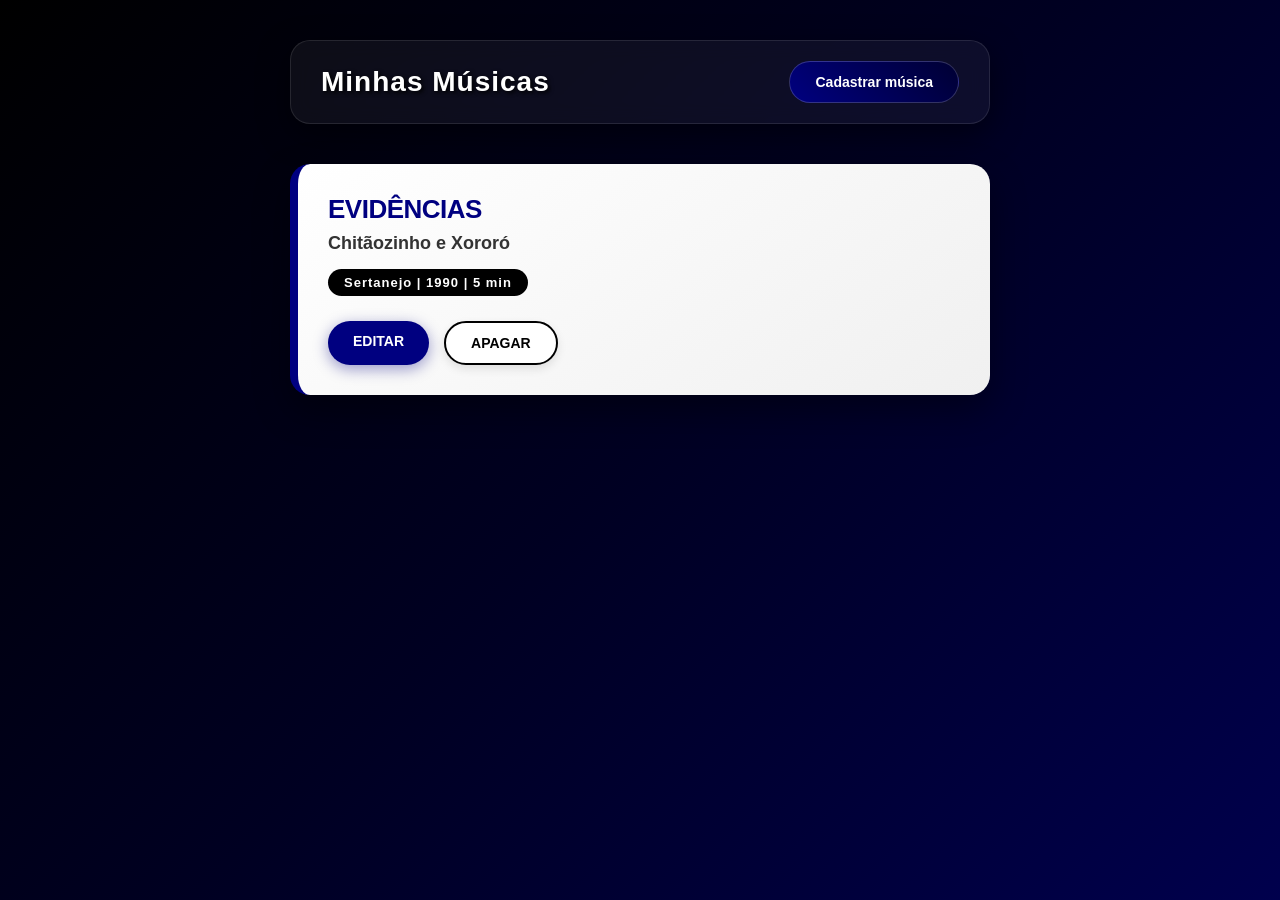
<file: index.html>
<!DOCTYPE html>
<html lang="pt-BR">
<head>
    <meta charset="UTF-8">
    <meta name="viewport" content="width=device-width, initial-scale=1.0">
    <title>Minhas Músicas</title>
    <link rel="stylesheet" href="index.css">
</head>
<body>
    <header>
        <h1>Minhas Músicas</h1>
        <a href="cadastrar.html" class="link-cadastrar">Cadastrar música</a>
    </header>
    
    <main>
        <section id="listaMusicas">
            <article class="musica">
                <h2>Evidências</h2>
                <p class="artista">Chitãozinho e Xororó</p>
                <p class="detalhes">Sertanejo | 1990 | 5 min</p>
                <div class="acoes">
                    <a class="editar" href="editar.html?id=1">Editar</a>
                    <button class="apagar">Apagar</button>
                </div>
            </article>
        </section>
    </main>

    <script src="index.js"></script>
</body>
</html>
</file>
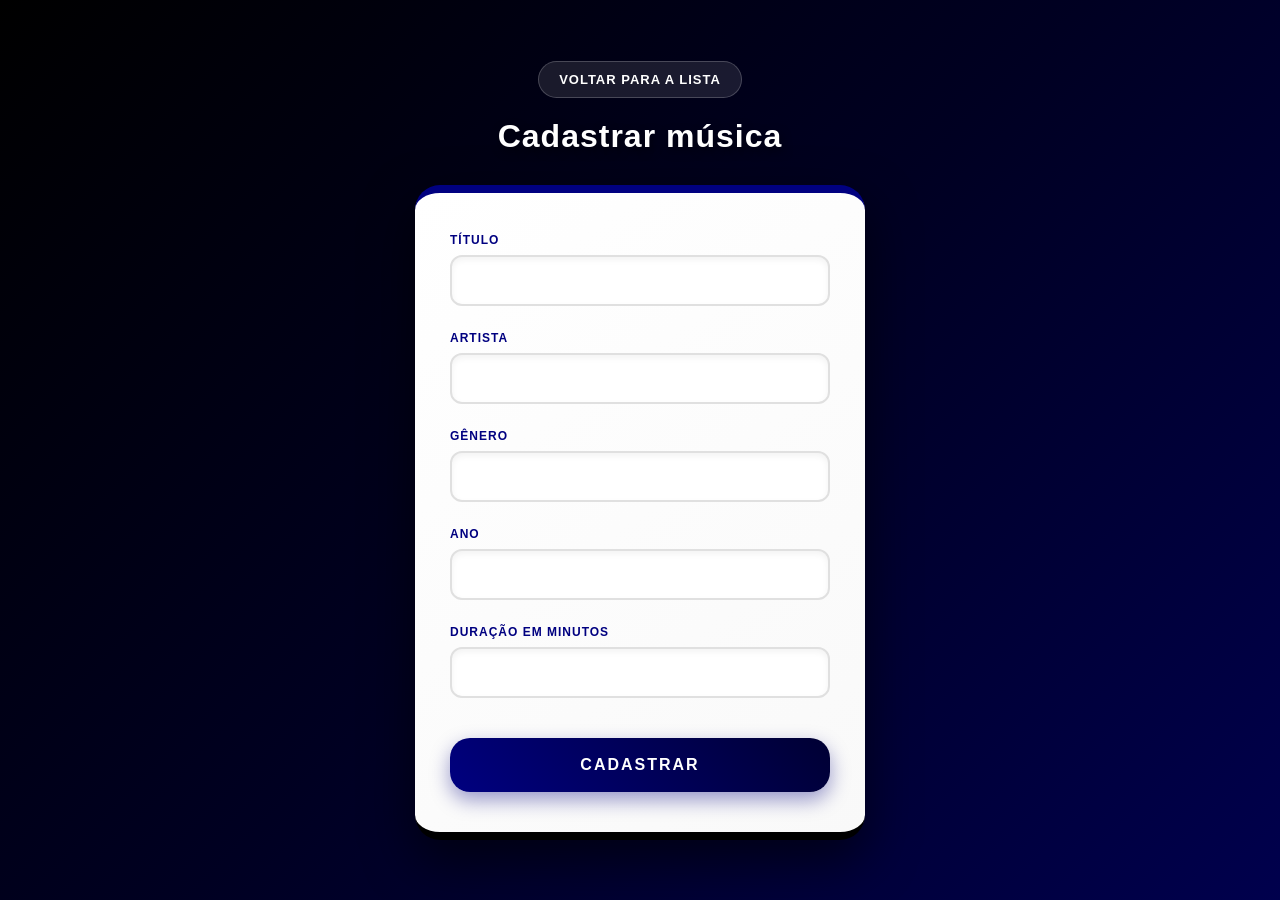
<file: cadastrar.html>
<!DOCTYPE html>
<html lang="pt-BR">
<head>
    <meta charset="UTF-8">
    <meta name="viewport" content="width=device-width, initial-scale=1.0">
    <title>Cadastrar música</title>
    <link rel="stylesheet" href="cadastrar.css">
</head>
<body>
    <header>
        <a href="index.html" class="link-voltar">Voltar para a lista</a>
        <h1>Cadastrar música</h1>
    </header>
    
    <main>
        <div class="form-wrapper">
            <label for="titulo">Título</label>
            <input type="text" id="titulo">

            <label for="artista">Artista</label>
            <input type="text" id="artista">

            <label for="genero">Gênero</label>
            <input type="text" id="genero">

            <label for="ano">Ano</label>
            <input type="number" id="ano">

            <label for="duracao">Duração em minutos</label>
            <input type="number" id="duracao">

            <button id="botaoCadastrar">Cadastrar</button>
        </div>
    </main>

    <script src="cadastrar.js"></script>
</body>
</html>
</file>
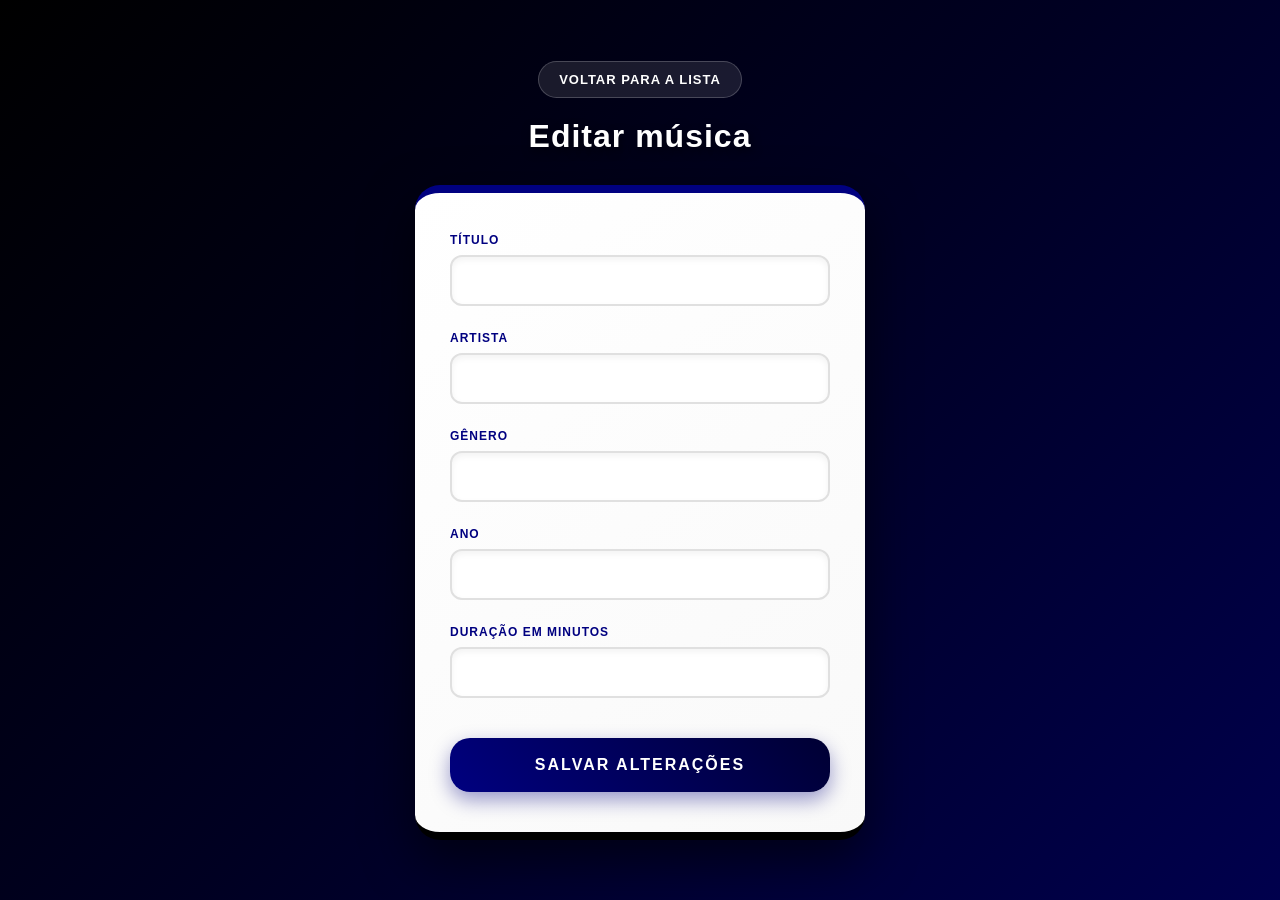
<file: editar.html>
<!DOCTYPE html>
<html lang="pt-BR">
<head>
    <meta charset="UTF-8">
    <meta name="viewport" content="width=device-width, initial-scale=1.0">
    <title>Editar música</title>
    <link rel="stylesheet" href="editar.css">
</head>
<body>
    <header>
        <a href="index.html" class="link-voltar">Voltar para a lista</a>
        <h1>Editar música</h1>
    </header>
    
    <main>
        <div class="form-wrapper">
            <label for="titulo">Título</label>
            <input type="text" id="titulo">

            <label for="artista">Artista</label>
            <input type="text" id="artista">

            <label for="genero">Gênero</label>
            <input type="text" id="genero">

            <label for="ano">Ano</label>
            <input type="number" id="ano">

            <label for="duracao">Duração em minutos</label>
            <input type="number" id="duracao">

            <button id="botaoSalvar">Salvar alterações</button>
        </div>
    </main>

    <script src="editar.js"></script>
</body>
</html>
</file>
<file: index.css>
* {
    box-sizing: border-box;
    margin: 0;
    padding: 0;
    font-family: 'Segoe UI', Tahoma, Geneva, Verdana, sans-serif;
}

@keyframes slideUp {
    from { opacity: 0; transform: translateY(40px); }
    to { opacity: 1; transform: translateY(0); }
}

@keyframes pulseGlow {
    0% { box-shadow: 0 5px 15px rgba(0, 0, 128, 0.4); }
    50% { box-shadow: 0 5px 25px rgba(0, 0, 128, 0.8); }
    100% { box-shadow: 0 5px 15px rgba(0, 0, 128, 0.4); }
}

body {
    background: linear-gradient(135deg, #000000 0%, #000022 50%, #00004d 100%);
    min-height: 100vh;
    color: #fff;
    padding: 40px 20px;
}

header {
    display: flex;
    justify-content: space-between;
    align-items: center;
    max-width: 700px;
    margin: 0 auto 40px auto;
    background: rgba(255, 255, 255, 0.05);
    backdrop-filter: blur(10px);
    padding: 20px 30px;
    border-radius: 20px;
    box-shadow: 0 10px 30px rgba(0, 0, 0, 0.5);
    border: 1px solid rgba(255, 255, 255, 0.1);
    animation: slideUp 0.6s ease-out;
}

h1 {
    color: #fff;
    font-weight: 800;
    font-size: 28px;
    text-shadow: 2px 2px 4px #000;
    letter-spacing: 1px;
}

.link-cadastrar {
    background: linear-gradient(45deg, #000080, #000033);
    color: #fff;
    text-decoration: none;
    padding: 12px 25px;
    border-radius: 30px;
    font-size: 14px;
    font-weight: bold;
    border: 1px solid rgba(255, 255, 255, 0.2);
    animation: pulseGlow 3s infinite;
    transition: all 0.4s cubic-bezier(0.175, 0.885, 0.32, 1.275);
}

.link-cadastrar:hover {
    transform: scale(1.05) translateY(-2px);
    background: #fff;
    color: #000080;
    animation: none;
    box-shadow: 0 10px 25px rgba(255, 255, 255, 0.3);
}

main {
    max-width: 700px;
    margin: 0 auto;
}

#listaMusicas {
    display: flex;
    flex-direction: column;
    gap: 25px;
}

.musica {
    background: linear-gradient(145deg, #ffffff, #f0f0f0);
    border-radius: 20px;
    padding: 30px;
    box-shadow: 0 15px 35px rgba(0, 0, 0, 0.4);
    border-left: 8px solid #000080;
    animation: slideUp 0.8s ease-out both;
    transition: transform 0.4s ease, box-shadow 0.4s ease;
    color: #000;
}

/* Atrasando a animação dos cards para um efeito em cascata */
.musica:nth-child(1) { animation-delay: 0.2s; }
.musica:nth-child(2) { animation-delay: 0.4s; }

.musica:hover {
    transform: translateY(-8px) scale(1.01);
    box-shadow: 0 20px 45px rgba(0, 0, 128, 0.3);
}

.musica h2 {
    color: #000080;
    font-size: 26px;
    margin-bottom: 8px;
    font-weight: 900;
    text-transform: uppercase;
    letter-spacing: -0.5px;
}

.artista {
    font-weight: 700;
    color: #333;
    margin-bottom: 15px;
    font-size: 18px;
}

.detalhes {
    color: #fff;
    font-size: 13px;
    margin-bottom: 25px;
    background: #000;
    display: inline-block;
    padding: 6px 16px;
    border-radius: 20px;
    font-weight: 700;
    letter-spacing: 1px;
}

.acoes {
    display: flex;
    gap: 15px;
}

.acoes a.editar, .acoes button.apagar {
    padding: 12px 25px;
    border-radius: 25px;
    font-size: 14px;
    font-weight: bold;
    text-decoration: none;
    cursor: pointer;
    transition: all 0.3s ease;
    border: none;
    text-transform: uppercase;
}

.acoes a.editar {
    background: #000080;
    color: #fff;
    box-shadow: 0 4px 15px rgba(0, 0, 128, 0.4);
}

.acoes a.editar:hover {
    background: #000;
    transform: translateY(-3px);
    box-shadow: 0 8px 20px rgba(0, 0, 0, 0.5);
}

.acoes button.apagar {
    background: #fff;
    color: #000;
    border: 2px solid #000;
    box-shadow: 0 4px 10px rgba(0, 0, 0, 0.1);
}

.acoes button.apagar:hover {
    background: #000080;
    color: #fff;
    border-color: #000080;
    transform: translateY(-3px);
    box-shadow: 0 8px 20px rgba(0, 0, 128, 0.4);
}
</file>
<file: cadastrar.css>
* {
    box-sizing: border-box;
    margin: 0;
    padding: 0;
    font-family: 'Segoe UI', Tahoma, Geneva, Verdana, sans-serif;
}

@keyframes fadeIn {
    from { opacity: 0; transform: scale(0.95) translateY(20px); }
    to { opacity: 1; transform: scale(1) translateY(0); }
}

body {
    background: linear-gradient(135deg, #000000 0%, #000022 50%, #00004d 100%);
    min-height: 100vh;
    color: #fff;
    padding: 40px 20px;
    display: flex;
    flex-direction: column;
    align-items: center;
    justify-content: center;
}

header {
    width: 100%;
    max-width: 450px;
    text-align: center;
    margin-bottom: 30px;
    animation: fadeIn 0.5s ease-out;
}

.link-voltar {
    display: inline-block;
    background: rgba(255, 255, 255, 0.1);
    color: #fff;
    text-decoration: none;
    padding: 10px 20px;
    border-radius: 20px;
    margin-bottom: 20px;
    font-weight: 700;
    font-size: 13px;
    border: 1px solid rgba(255, 255, 255, 0.2);
    transition: all 0.3s ease;
    text-transform: uppercase;
    letter-spacing: 1px;
}

.link-voltar:hover {
    background: #fff;
    color: #000080;
    transform: translateX(-5px);
    box-shadow: 0 5px 15px rgba(255, 255, 255, 0.2);
}

h1 {
    color: #fff;
    font-size: 32px;
    font-weight: 900;
    text-shadow: 2px 4px 10px rgba(0, 0, 0, 0.5);
    letter-spacing: 1px;
}

main {
    width: 100%;
    max-width: 450px;
}

.form-wrapper {
    background: linear-gradient(145deg, #ffffff, #f9f9f9);
    padding: 40px 35px;
    border-radius: 25px;
    box-shadow: 0 20px 50px rgba(0, 0, 0, 0.6);
    display: flex;
    flex-direction: column;
    border-top: 8px solid #000080;
    border-bottom: 8px solid #000;
    animation: fadeIn 0.7s ease-out forwards;
}

label {
    font-size: 12px;
    font-weight: 800;
    color: #000080;
    margin-bottom: 8px;
    text-transform: uppercase;
    letter-spacing: 1px;
}

input {
    margin-bottom: 25px;
    padding: 15px 20px;
    border: 2px solid #e0e0e0;
    border-radius: 12px;
    font-size: 15px;
    background-color: #fff;
    color: #000;
    font-weight: 600;
    outline: none;
    transition: all 0.3s ease;
    box-shadow: inset 0 3px 6px rgba(0, 0, 0, 0.05);
}

input:focus {
    border-color: #000080;
    box-shadow: 0 0 15px rgba(0, 0, 128, 0.2), inset 0 3px 6px rgba(0, 0, 0, 0.05);
    transform: translateY(-2px);
}

button {
    background: linear-gradient(45deg, #000080, #000033);
    color: #fff;
    border: none;
    padding: 18px;
    border-radius: 20px;
    font-size: 16px;
    font-weight: 900;
    text-transform: uppercase;
    letter-spacing: 2px;
    cursor: pointer;
    margin-top: 15px;
    box-shadow: 0 8px 20px rgba(0, 0, 128, 0.4);
    transition: all 0.3s ease;
}

button:hover {
    transform: translateY(-4px);
    box-shadow: 0 12px 30px rgba(0, 0, 128, 0.6);
    background: #000;
}
</file>
<file: editar.css>
* {
    box-sizing: border-box;
    margin: 0;
    padding: 0;
    font-family: 'Segoe UI', Tahoma, Geneva, Verdana, sans-serif;
}

@keyframes fadeIn {
    from { opacity: 0; transform: scale(0.95) translateY(20px); }
    to { opacity: 1; transform: scale(1) translateY(0); }
}

body {
    background: linear-gradient(135deg, #000000 0%, #000022 50%, #00004d 100%);
    min-height: 100vh;
    color: #fff;
    padding: 40px 20px;
    display: flex;
    flex-direction: column;
    align-items: center;
    justify-content: center;
}

header {
    width: 100%;
    max-width: 450px;
    text-align: center;
    margin-bottom: 30px;
    animation: fadeIn 0.5s ease-out;
}

.link-voltar {
    display: inline-block;
    background: rgba(255, 255, 255, 0.1);
    color: #fff;
    text-decoration: none;
    padding: 10px 20px;
    border-radius: 20px;
    margin-bottom: 20px;
    font-weight: 700;
    font-size: 13px;
    border: 1px solid rgba(255, 255, 255, 0.2);
    transition: all 0.3s ease;
    text-transform: uppercase;
    letter-spacing: 1px;
}

.link-voltar:hover {
    background: #fff;
    color: #000080;
    transform: translateX(-5px);
    box-shadow: 0 5px 15px rgba(255, 255, 255, 0.2);
}

h1 {
    color: #fff;
    font-size: 32px;
    font-weight: 900;
    text-shadow: 2px 4px 10px rgba(0, 0, 0, 0.5);
    letter-spacing: 1px;
}

main {
    width: 100%;
    max-width: 450px;
}

.form-wrapper {
    background: linear-gradient(145deg, #ffffff, #f9f9f9);
    padding: 40px 35px;
    border-radius: 25px;
    box-shadow: 0 20px 50px rgba(0, 0, 0, 0.6);
    display: flex;
    flex-direction: column;
    border-top: 8px solid #000080;
    border-bottom: 8px solid #000;
    animation: fadeIn 0.7s ease-out forwards;
}

label {
    font-size: 12px;
    font-weight: 800;
    color: #000080;
    margin-bottom: 8px;
    text-transform: uppercase;
    letter-spacing: 1px;
}

input {
    margin-bottom: 25px;
    padding: 15px 20px;
    border: 2px solid #e0e0e0;
    border-radius: 12px;
    font-size: 15px;
    background-color: #fff;
    color: #000;
    font-weight: 600;
    outline: none;
    transition: all 0.3s ease;
    box-shadow: inset 0 3px 6px rgba(0, 0, 0, 0.05);
}

input:focus {
    border-color: #000080;
    box-shadow: 0 0 15px rgba(0, 0, 128, 0.2), inset 0 3px 6px rgba(0, 0, 0, 0.05);
    transform: translateY(-2px);
}

button {
    background: linear-gradient(45deg, #000080, #000033);
    color: #fff;
    border: none;
    padding: 18px;
    border-radius: 20px;
    font-size: 16px;
    font-weight: 900;
    text-transform: uppercase;
    letter-spacing: 2px;
    cursor: pointer;
    margin-top: 15px;
    box-shadow: 0 8px 20px rgba(0, 0, 128, 0.4);
    transition: all 0.3s ease;
}

button:hover {
    transform: translateY(-4px);
    box-shadow: 0 12px 30px rgba(0, 0, 128, 0.6);
    background: #000;
}
</file>
